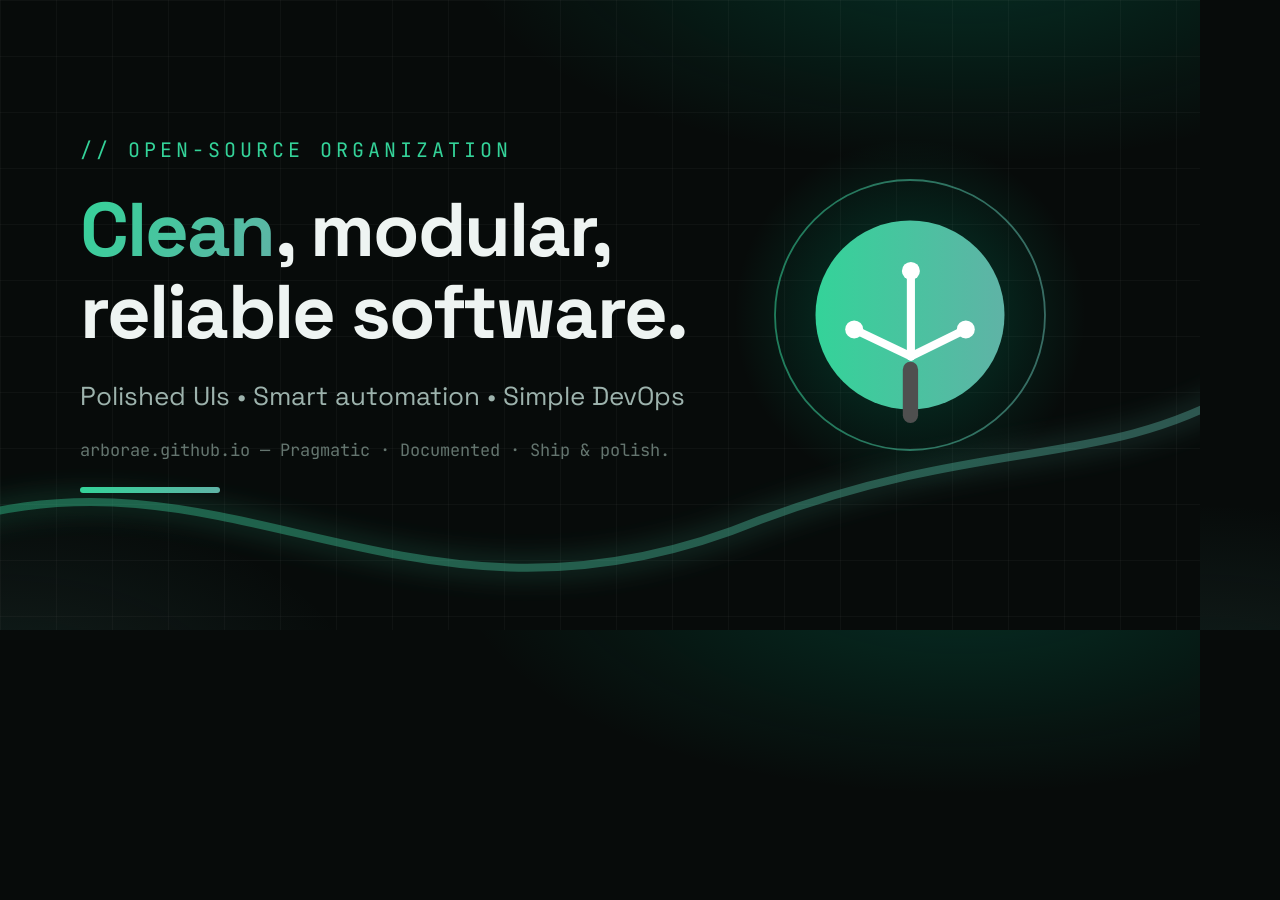
<file: assets/social-preview.html>
<!doctype html>
<!-- Source of the social preview: render at 1200x630 to assets/social-preview.png
     e.g. msedge --headless --screenshot=social-preview.png --window-size=1200,630 <url> -->
<html lang="en">

<head>
  <meta charset="utf-8" />
  <link rel="preconnect" href="https://fonts.googleapis.com">
  <link rel="preconnect" href="https://fonts.gstatic.com" crossorigin>
  <link
    href="https://fonts.googleapis.com/css2?family=Space+Grotesk:wght@500;600;700&family=JetBrains+Mono:wght@400;600&display=swap"
    rel="stylesheet">
  <style>
    * { margin: 0; box-sizing: border-box; }

    html, body { width: 1200px; height: 630px; overflow: hidden; }

    body {
      font-family: 'Space Grotesk', 'Inter', -apple-system, sans-serif;
      background:
        radial-gradient(ellipse 70% 60% at 80% -10%, rgba(0, 181, 133, 0.22), transparent 60%),
        radial-gradient(ellipse 50% 50% at 0% 110%, rgba(95, 179, 166, 0.12), transparent 60%),
        #070b0a;
      color: #eef4f2;
      display: flex;
      align-items: center;
      position: relative;
    }

    .grid {
      position: absolute;
      inset: 0;
      background-image:
        linear-gradient(rgba(255, 255, 255, 0.03) 1px, transparent 1px),
        linear-gradient(90deg, rgba(255, 255, 255, 0.03) 1px, transparent 1px);
      background-size: 56px 56px;
    }

    .deco { position: absolute; inset: 0; }

    .mark {
      position: absolute;
      right: 110px;
      top: 50%;
      transform: translateY(-50%);
      width: 360px;
      height: 360px;
    }

    .content {
      position: relative;
      padding: 0 80px;
      display: flex;
      flex-direction: column;
      gap: 26px;
      max-width: 800px;
    }

    .kicker {
      font-family: 'JetBrains Mono', Consolas, monospace;
      font-size: 20px;
      letter-spacing: 4px;
      color: #34d399;
    }

    h1 {
      font-size: 76px;
      font-weight: 700;
      letter-spacing: -0.025em;
      line-height: 1.08;
    }

    h1 .accent {
      background: linear-gradient(120deg, #34d399, #5fb3a6);
      -webkit-background-clip: text;
      background-clip: text;
      color: transparent;
    }

    .sub {
      font-size: 26px;
      color: #9db3ad;
    }

    .foot {
      font-family: 'JetBrains Mono', Consolas, monospace;
      font-size: 17px;
      color: #64756f;
      white-space: nowrap;
    }

    .bar {
      width: 140px;
      height: 6px;
      border-radius: 3px;
      background: linear-gradient(90deg, #34d399, #5fb3a6);
    }
  </style>
</head>

<body>
  <div class="grid"></div>

  <!-- accent wave -->
  <svg class="deco" viewBox="0 0 1200 630" preserveAspectRatio="none">
    <defs>
      <linearGradient id="acc" x1="0" x2="1" y1="0" y2="0">
        <stop offset="0" stop-color="#34d399"/>
        <stop offset="1" stop-color="#5fb3a6"/>
      </linearGradient>
      <filter id="glow" x="-30%" y="-30%" width="160%" height="160%">
        <feGaussianBlur stdDeviation="14" result="b"/>
        <feMerge><feMergeNode in="b"/><feMergeNode in="SourceGraphic"/></feMerge>
      </filter>
    </defs>
    <path d="M-40 520 C 240 440, 420 660, 760 520 C 990 435, 1100 470, 1240 390"
          stroke="url(#acc)" stroke-width="8" fill="none" opacity="0.45" filter="url(#glow)"/>
  </svg>

  <!-- Arborae mark, drawn large -->
  <svg class="mark" viewBox="0 0 400 400">
    <defs>
      <linearGradient id="macc" x1="0" x2="1" y1="0" y2="0">
        <stop offset="0" stop-color="#34d399"/>
        <stop offset="1" stop-color="#5fb3a6"/>
      </linearGradient>
      <radialGradient id="halo" cx="0.5" cy="0.5" r="0.5">
        <stop offset="0" stop-color="#00b585" stop-opacity="0.30"/>
        <stop offset="1" stop-color="#00b585" stop-opacity="0"/>
      </radialGradient>
    </defs>
    <circle cx="200" cy="200" r="195" fill="url(#halo)"/>
    <circle cx="200" cy="200" r="150" fill="none" stroke="url(#macc)" stroke-width="2" opacity="0.55"/>
    <circle cx="200" cy="200" r="105" fill="url(#macc)"/>
    <g stroke="#ffffff" stroke-width="9" stroke-linecap="round">
      <line x1="201" y1="151" x2="201" y2="246"/>
      <line x1="138" y1="216" x2="201" y2="246"/>
      <line x1="262" y1="216" x2="201" y2="246"/>
    </g>
    <g fill="#ffffff">
      <circle cx="201" cy="151" r="10"/>
      <circle cx="138" cy="216" r="10"/>
      <circle cx="262" cy="216" r="10"/>
    </g>
    <rect x="192" y="252" width="17" height="68" rx="8.5" fill="#4f4f4f"/>
  </svg>

  <div class="content">
    <span class="kicker">// OPEN-SOURCE ORGANIZATION</span>
    <h1><span class="accent">Clean</span>, modular,<br>reliable software.</h1>
    <p class="sub">Polished UIs &bull; Smart automation &bull; Simple DevOps</p>
    <p class="foot">arborae.github.io — Pragmatic &middot; Documented &middot; Ship &amp; polish.</p>
    <div class="bar"></div>
  </div>
</body>

</html>
</file>
